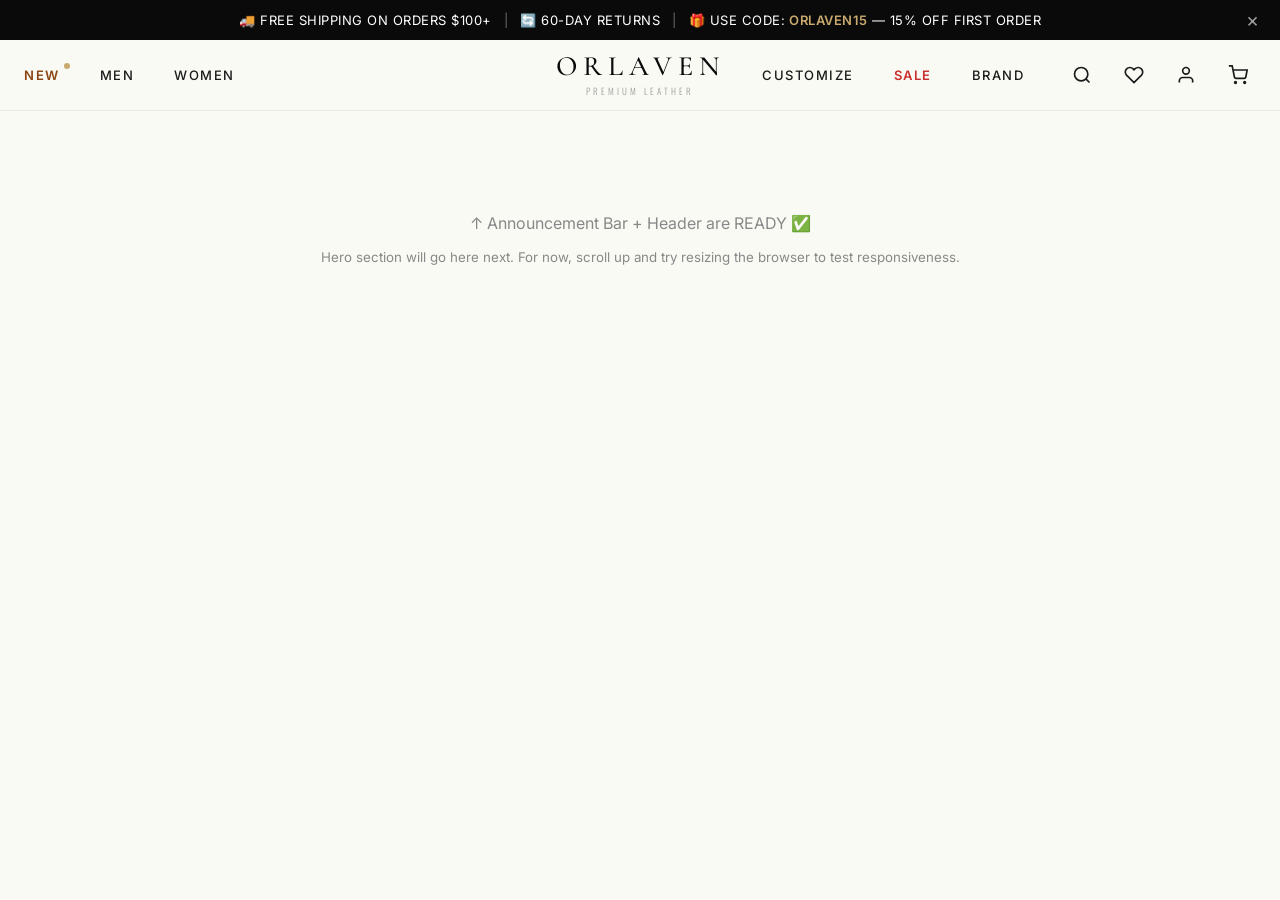
<file: orlaven-website/index.html>
<!DOCTYPE html>
<html lang="en">
<head>
    <meta charset="UTF-8">
    <meta name="viewport" content="width=device-width, initial-scale=1.0">
    <title>ORLAVEN — Premium Leather Goods</title>
    <meta name="description" content="Premium leather jackets, bags, and accessories. Crafted for those who lead.">

    <!-- Google Fonts -->
    <link rel="preconnect" href="https://fonts.googleapis.com">
    <link rel="preconnect" href="https://fonts.gstatic.com" crossorigin>
    <link href="https://fonts.googleapis.com/css2?family=Cormorant+Garamond:wght@400;500;600;700&family=Inter:wght@300;400;500;600;700&family=Oswald:wght@300;400;500&display=swap" rel="stylesheet">

    <!-- Stylesheet -->
    <link rel="stylesheet" href="css/style.css">
</head>
<body>

    <!-- ============================================ -->
    <!-- 1. ANNOUNCEMENT BAR (Auto-rotating) -->
    <!-- ============================================ -->
    <div class="announcement-bar" id="announcementBar">
        <div class="announcement-container">
            <div class="announcement-slider">
                <div class="announcement-message active">
                    🚚 FREE SHIPPING ON ORDERS $100+
                    <span class="separator">|</span>
                    🔄 60-DAY RETURNS
                    <span class="separator">|</span>
                    🎁 USE CODE: <strong>ORLAVEN15</strong> — 15% OFF FIRST ORDER
                </div>
                <div class="announcement-message">
                    ⚡ NEW DROP: "Midnight Series" — Only 200 made
                    <span class="separator">|</span>
                    <strong>67% SOLD</strong>
                    <span class="separator">|</span>
                    <a href="#shop">SHOP NOW →</a>
                </div>
                <div class="announcement-message">
                    🏆 LIFETIME WARRANTY on all leather pieces
                    <span class="separator">|</span>
                    ⭐ Rated 4.9/5 by 12,847 customers
                </div>
            </div>
            <button class="announcement-close" id="announcementClose" aria-label="Close announcement">×</button>
        </div>
    </div>

    <!-- ============================================ -->
    <!-- 2. HEADER / NAVIGATION (Split-Screen Style) -->
    <!-- ============================================ -->
    <header class="header" id="header">
        <div class="header-container">

            <!-- LEFT NAV -->
            <nav class="nav-left">
                <a href="#new" class="nav-link nav-highlight">NEW</a>
                <a href="#men" class="nav-link">MEN</a>
                <a href="#women" class="nav-link">WOMEN</a>
            </nav>

            <!-- LOGO (Center) -->
            <a href="/" class="logo">
                <span class="logo-text">ORLAVEN</span>
                <span class="logo-tagline">PREMIUM LEATHER</span>
            </a>

            <!-- RIGHT NAV -->
            <nav class="nav-right">
                <a href="#customize" class="nav-link">CUSTOMIZE</a>
                <a href="#sale" class="nav-link nav-sale">SALE</a>
                <a href="#brand" class="nav-link">BRAND</a>

                <div class="nav-icons">
                    <button class="icon-btn" aria-label="Search">
                        <svg width="20" height="20" viewBox="0 0 24 24" fill="none" stroke="currentColor" stroke-width="2">
                            <circle cx="11" cy="11" r="8"></circle>
                            <line x1="21" y1="21" x2="16.65" y2="16.65"></line>
                        </svg>
                    </button>
                    <button class="icon-btn" aria-label="Wishlist">
                        <svg width="20" height="20" viewBox="0 0 24 24" fill="none" stroke="currentColor" stroke-width="2">
                            <path d="M20.84 4.61a5.5 5.5 0 0 0-7.78 0L12 5.67l-1.06-1.06a5.5 5.5 0 0 0-7.78 7.78l1.06 1.06L12 21.23l7.78-7.78 1.06-1.06a5.5 5.5 0 0 0 0-7.78z"></path>
                        </svg>
                    </button>
                    <button class="icon-btn" aria-label="Account">
                        <svg width="20" height="20" viewBox="0 0 24 24" fill="none" stroke="currentColor" stroke-width="2">
                            <path d="M20 21v-2a4 4 0 0 0-4-4H8a4 4 0 0 0-4 4v2"></path>
                            <circle cx="12" cy="7" r="4"></circle>
                        </svg>
                    </button>
                    <button class="icon-btn cart-btn" aria-label="Cart">
                        <svg width="20" height="20" viewBox="0 0 24 24" fill="none" stroke="currentColor" stroke-width="2">
                            <circle cx="9" cy="21" r="1"></circle>
                            <circle cx="20" cy="21" r="1"></circle>
                            <path d="M1 1h4l2.68 13.39a2 2 0 0 0 2 1.61h9.72a2 2 0 0 0 2-1.61L23 6H6"></path>
                        </svg>
                        <span class="cart-count">0</span>
                    </button>
                </div>

                <!-- Mobile hamburger -->
                <button class="mobile-toggle" id="mobileToggle" aria-label="Menu">
                    <span></span>
                    <span></span>
                    <span></span>
                </button>
            </nav>

        </div>

        <!-- MOBILE MENU (hidden by default) -->
        <div class="mobile-menu" id="mobileMenu">
            <div class="mobile-menu-content">
                <a href="#new">NEW</a>
                <a href="#men">MEN</a>
                <a href="#women">WOMEN</a>
                <a href="#customize">CUSTOMIZE</a>
                <a href="#sale">SALE</a>
                <a href="#brand">BRAND</a>
                <div class="mobile-icons">
                    <a href="#search">🔍 Search</a>
                    <a href="#wishlist">♡ Wishlist</a>
                    <a href="#account">👤 Account</a>
                    <a href="#cart">🛒 Cart (0)</a>
                </div>
            </div>
        </div>

    </header>

    <!-- ============================================ -->
    <!-- 3. PLACEHOLDER (Hero will go here next) -->
    <!-- ============================================ -->
    <main>
        <section class="hero-placeholder">
            <div class="container">
                <p style="text-align: center; padding: 100px 20px; color: #888; font-family: 'Inter', sans-serif;">
                    ↑ Announcement Bar + Header are READY ✅<br>
                    <small style="display:block; margin-top:10px;">Hero section will go here next. For now, scroll up and try resizing the browser to test responsiveness.</small>
                </p>
            </div>
        </section>
    </main>

    <!-- JavaScript -->
    <script src="js/script.js"></script>
</body>
</html>
</file>
<file: orlaven-website/css/style.css>
/* ============================================
   ORLAVEN — Premium Leather Goods
   Design System & Stylesheet
   ============================================ */

/* ============================================
   1. CSS VARIABLES (Design Tokens)
   ============================================ */
:root {
    /* Colors */
    --color-black: #0A0A0A;
    --color-charcoal: #1A1A1A;
    --color-gold: #C9A96E;
    --color-cognac: #8B4513;
    --color-cream: #FAFAF5;
    --color-white: #FFFFFF;
    --color-grey-light: #F5F5F0;
    --color-grey-medium: #999999;
    --color-grey-dark: #555555;
    --color-red: #C9302C;
    --color-burgundy: #5C0E0E;

    /* Typography */
    --font-serif: 'Cormorant Garamond', Georgia, serif;
    --font-sans: 'Inter', -apple-system, BlinkMacSystemFont, sans-serif;
    --font-accent: 'Oswald', sans-serif;

    /* Spacing */
    --space-xs: 4px;
    --space-sm: 8px;
    --space-md: 16px;
    --space-lg: 24px;
    --space-xl: 40px;
    --space-2xl: 64px;
    --space-3xl: 96px;

    /* Layout */
    --max-width: 1440px;
    --header-height: 70px;
    --announcement-height: 40px;

    /* Transitions */
    --transition-fast: 0.2s ease;
    --transition-medium: 0.3s ease;
    --transition-slow: 0.5s ease;

    /* Shadows */
    --shadow-sm: 0 1px 3px rgba(0,0,0,0.08);
    --shadow-md: 0 4px 12px rgba(0,0,0,0.1);
    --shadow-lg: 0 8px 24px rgba(0,0,0,0.12);
}

/* ============================================
   2. RESET & BASE STYLES
   ============================================ */
*,
*::before,
*::after {
    box-sizing: border-box;
    margin: 0;
    padding: 0;
}

html {
    scroll-behavior: smooth;
    -webkit-text-size-adjust: 100%;
}

body {
    font-family: var(--font-sans);
    font-size: 16px;
    line-height: 1.6;
    color: var(--color-charcoal);
    background-color: var(--color-cream);
    -webkit-font-smoothing: antialiased;
    -moz-osx-font-smoothing: grayscale;
    overflow-x: hidden;
}

a {
    color: inherit;
    text-decoration: none;
    transition: color var(--transition-fast);
}

button {
    font-family: inherit;
    background: none;
    border: none;
    cursor: pointer;
    color: inherit;
}

img,
svg {
    max-width: 100%;
    display: block;
}

.container {
    max-width: var(--max-width);
    margin: 0 auto;
    padding: 0 var(--space-lg);
}

/* ============================================
   3. ANNOUNCEMENT BAR
   ============================================ */
.announcement-bar {
    background-color: var(--color-black);
    color: var(--color-white);
    padding: 0;
    height: var(--announcement-height);
    overflow: hidden;
    position: relative;
    z-index: 1001;
    transition: height var(--transition-medium);
}

.announcement-bar.hidden {
    height: 0;
}

.announcement-container {
    max-width: var(--max-width);
    margin: 0 auto;
    height: 100%;
    display: flex;
    align-items: center;
    justify-content: center;
    position: relative;
    padding: 0 var(--space-2xl);
}

.announcement-slider {
    flex: 1;
    height: 100%;
    position: relative;
    overflow: hidden;
}

.announcement-message {
    position: absolute;
    top: 0;
    left: 0;
    width: 100%;
    height: 100%;
    display: flex;
    align-items: center;
    justify-content: center;
    font-size: 13px;
    font-weight: 400;
    letter-spacing: 0.5px;
    text-align: center;
    opacity: 0;
    transform: translateY(100%);
    transition: opacity 0.6s ease, transform 0.6s ease;
    white-space: nowrap;
}

.announcement-message.active {
    opacity: 1;
    transform: translateY(0);
}

.announcement-message.exiting {
    opacity: 0;
    transform: translateY(-100%);
}

.announcement-message strong {
    color: var(--color-gold);
    font-weight: 600;
    margin: 0 4px;
}

.announcement-message a {
    color: var(--color-gold);
    text-decoration: underline;
    text-underline-offset: 2px;
    margin-left: 4px;
}

.announcement-message a:hover {
    color: var(--color-white);
}

.announcement-message .separator {
    margin: 0 12px;
    opacity: 0.4;
}

.announcement-close {
    position: absolute;
    right: var(--space-md);
    top: 50%;
    transform: translateY(-50%);
    color: var(--color-white);
    font-size: 20px;
    line-height: 1;
    width: 24px;
    height: 24px;
    display: flex;
    align-items: center;
    justify-content: center;
    opacity: 0.6;
    transition: opacity var(--transition-fast);
}

.announcement-close:hover {
    opacity: 1;
}

/* ============================================
   4. HEADER / NAVIGATION
   ============================================ */
.header {
    position: sticky;
    top: 0;
    z-index: 1000;
    background-color: var(--color-cream);
    border-bottom: 1px solid rgba(0,0,0,0.06);
    transition: background-color var(--transition-medium), box-shadow var(--transition-medium);
}

.header.scrolled {
    background-color: rgba(255, 255, 255, 0.98);
    backdrop-filter: blur(10px);
    -webkit-backdrop-filter: blur(10px);
    box-shadow: var(--shadow-sm);
}

.header-container {
    max-width: var(--max-width);
    margin: 0 auto;
    height: var(--header-height);
    display: grid;
    grid-template-columns: 1fr auto 1fr;
    align-items: center;
    padding: 0 var(--space-lg);
    gap: var(--space-md);
}

/* LEFT NAV */
.nav-left {
    display: flex;
    align-items: center;
    gap: var(--space-xl);
    justify-self: start;
}

/* RIGHT NAV */
.nav-right {
    display: flex;
    align-items: center;
    gap: var(--space-xl);
    justify-self: end;
}

/* NAV LINKS */
.nav-link {
    font-family: var(--font-sans);
    font-size: 13px;
    font-weight: 500;
    letter-spacing: 1.5px;
    text-transform: uppercase;
    color: var(--color-charcoal);
    position: relative;
    padding: 8px 0;
    transition: color var(--transition-fast);
}

.nav-link::after {
    content: '';
    position: absolute;
    left: 0;
    bottom: 4px;
    width: 0;
    height: 1px;
    background-color: var(--color-charcoal);
    transition: width var(--transition-medium);
}

.nav-link:hover {
    color: var(--color-black);
}

.nav-link:hover::after {
    width: 100%;
}

/* NEW highlight */
.nav-highlight {
    color: var(--color-cognac);
    font-weight: 600;
    position: relative;
}

.nav-highlight::before {
    content: '';
    position: absolute;
    top: 6px;
    right: -10px;
    width: 6px;
    height: 6px;
    background-color: var(--color-gold);
    border-radius: 50%;
    animation: pulse 2s infinite;
}

@keyframes pulse {
    0%, 100% { opacity: 1; transform: scale(1); }
    50% { opacity: 0.5; transform: scale(1.3); }
}

/* SALE highlight */
.nav-sale {
    color: var(--color-red);
    font-weight: 600;
}

.nav-sale::after {
    background-color: var(--color-red);
}

/* LOGO */
.logo {
    display: flex;
    flex-direction: column;
    align-items: center;
    justify-content: center;
    text-decoration: none;
    cursor: pointer;
    transition: opacity var(--transition-fast);
    justify-self: center;
}

.logo:hover {
    opacity: 0.8;
}

.logo-text {
    font-family: var(--font-serif);
    font-size: 28px;
    font-weight: 500;
    letter-spacing: 6px;
    color: var(--color-black);
    line-height: 1;
}

.logo-tagline {
    font-family: var(--font-accent);
    font-size: 9px;
    font-weight: 300;
    letter-spacing: 3px;
    color: var(--color-grey-medium);
    margin-top: 4px;
}

/* NAV ICONS */
.nav-icons {
    display: flex;
    align-items: center;
    gap: var(--space-md);
}

.icon-btn {
    width: 36px;
    height: 36px;
    display: flex;
    align-items: center;
    justify-content: center;
    border-radius: 50%;
    color: var(--color-charcoal);
    position: relative;
    transition: background-color var(--transition-fast);
}

.icon-btn:hover {
    background-color: rgba(0,0,0,0.05);
}

.cart-btn {
    position: relative;
}

.cart-count {
    position: absolute;
    top: 2px;
    right: 2px;
    min-width: 16px;
    height: 16px;
    padding: 0 4px;
    background-color: var(--color-black);
    color: var(--color-white);
    font-size: 10px;
    font-weight: 600;
    border-radius: 8px;
    display: flex;
    align-items: center;
    justify-content: center;
    line-height: 1;
}

/* MOBILE TOGGLE */
.mobile-toggle {
    display: none;
    width: 24px;
    height: 18px;
    flex-direction: column;
    justify-content: space-between;
    margin-left: var(--space-md);
}

.mobile-toggle span {
    display: block;
    width: 100%;
    height: 2px;
    background-color: var(--color-charcoal);
    transition: transform var(--transition-medium), opacity var(--transition-medium);
}

.mobile-toggle.active span:nth-child(1) {
    transform: translateY(8px) rotate(45deg);
}

.mobile-toggle.active span:nth-child(2) {
    opacity: 0;
}

.mobile-toggle.active span:nth-child(3) {
    transform: translateY(-8px) rotate(-45deg);
}

/* MOBILE MENU */
.mobile-menu {
    position: fixed;
    top: var(--header-height);
    left: 0;
    width: 100%;
    height: calc(100vh - var(--header-height));
    background-color: var(--color-cream);
    transform: translateX(100%);
    transition: transform var(--transition-medium);
    z-index: 999;
    overflow-y: auto;
}

.mobile-menu.active {
    transform: translateX(0);
}

.mobile-menu-content {
    padding: var(--space-2xl) var(--space-lg);
    display: flex;
    flex-direction: column;
    gap: var(--space-lg);
}

.mobile-menu-content a {
    font-family: var(--font-sans);
    font-size: 18px;
    font-weight: 500;
    letter-spacing: 1.5px;
    text-transform: uppercase;
    color: var(--color-charcoal);
    padding: var(--space-md) 0;
    border-bottom: 1px solid rgba(0,0,0,0.05);
}

.mobile-icons {
    margin-top: var(--space-xl);
    display: flex;
    flex-direction: column;
    gap: var(--space-md);
    padding-top: var(--space-xl);
    border-top: 1px solid rgba(0,0,0,0.1);
}

.mobile-icons a {
    font-size: 14px;
    border: none;
    padding: var(--space-sm) 0;
}

/* ============================================
   5. RESPONSIVE BREAKPOINTS
   ============================================ */

/* Tablet */
@media (max-width: 1024px) {
    .nav-left,
    .nav-right .nav-link {
        gap: var(--space-lg);
    }

    .nav-link {
        font-size: 12px;
        letter-spacing: 1px;
    }

    .logo-text {
        font-size: 24px;
        letter-spacing: 5px;
    }
}

/* Mobile */
@media (max-width: 768px) {
    :root {
        --header-height: 60px;
        --announcement-height: 36px;
    }

    .announcement-message {
        font-size: 11px;
        padding: 0 var(--space-lg);
        white-space: normal;
        line-height: 1.3;
    }

    .announcement-message .separator {
        display: none;
    }

    .announcement-container {
        padding: 0 var(--space-xl);
    }

    .header-container {
        grid-template-columns: auto 1fr auto;
        padding: 0 var(--space-md);
    }

    .nav-left,
    .nav-right .nav-link {
        display: none;
    }

    .nav-right {
        gap: var(--space-sm);
    }

    .nav-icons {
        gap: var(--space-xs);
    }

    .icon-btn {
        width: 32px;
        height: 32px;
    }

    .icon-btn svg {
        width: 18px;
        height: 18px;
    }

    .logo-text {
        font-size: 20px;
        letter-spacing: 4px;
    }

    .logo-tagline {
        font-size: 8px;
        letter-spacing: 2px;
    }

    .mobile-toggle {
        display: flex;
    }
}

/* Small mobile */
@media (max-width: 480px) {
    .nav-icons .icon-btn:not(.cart-btn) {
        display: none;
    }

    .logo-text {
        font-size: 18px;
        letter-spacing: 3px;
    }
}
</file>
